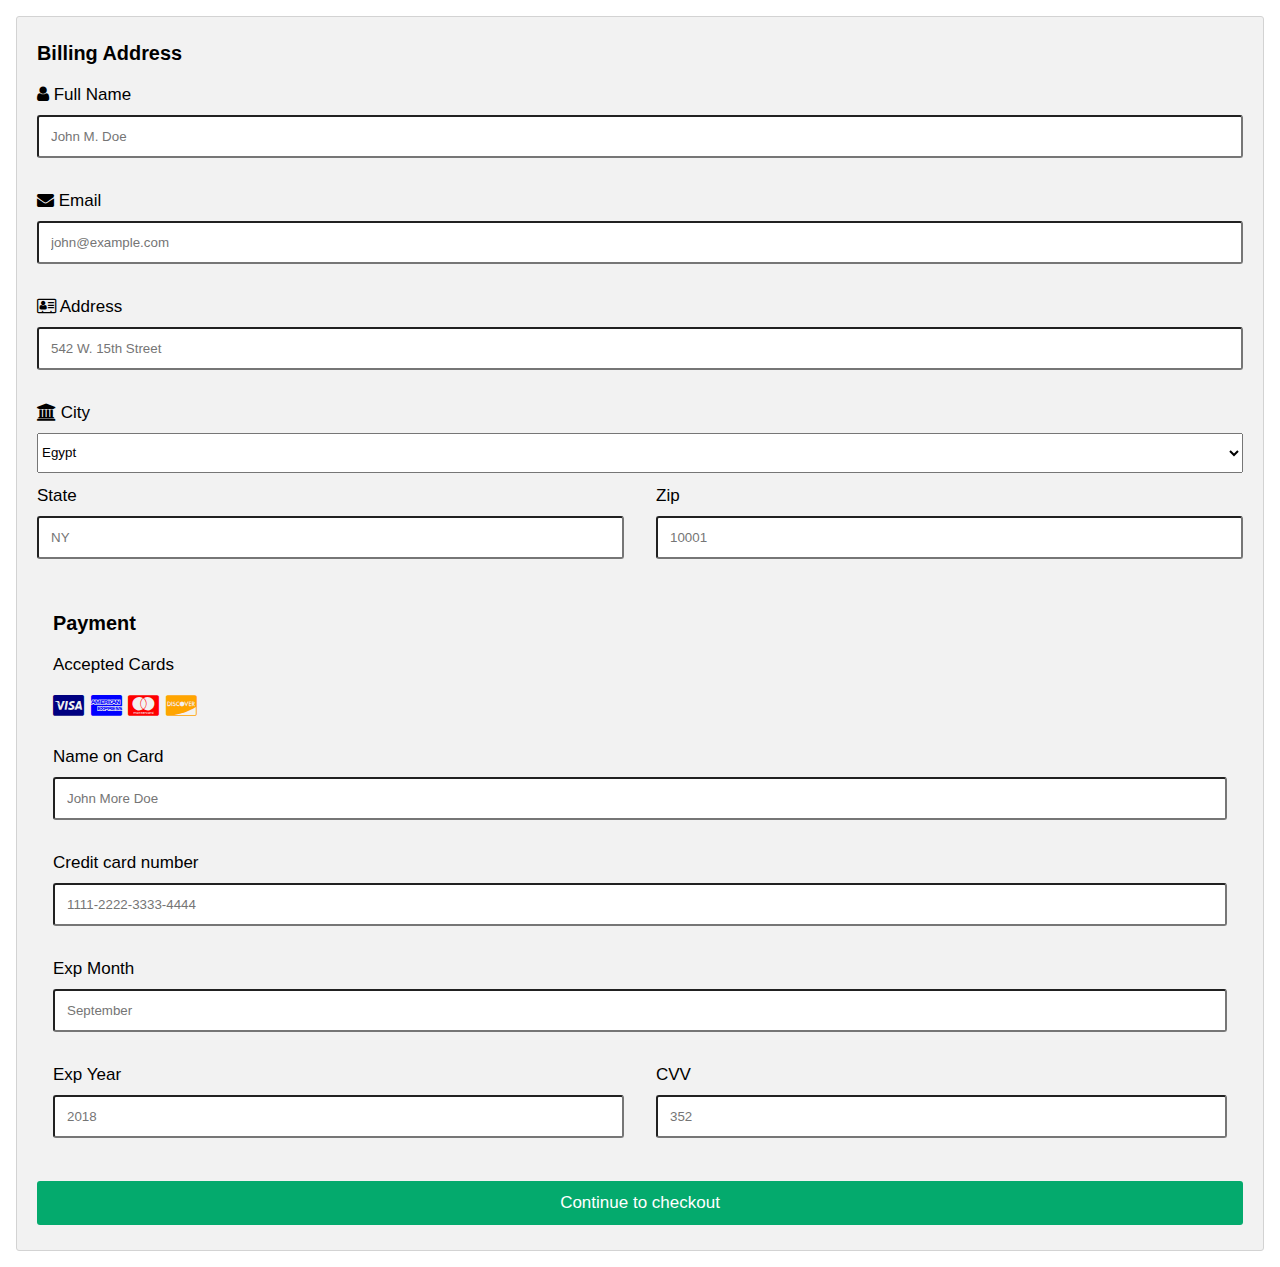
<file: checkout.html>
<!DOCTYPE html>
<html>

<head>
    <meta name="viewport" content="width=device-width, initial-scale=1">
    <link rel="stylesheet" href="https://cdnjs.cloudflare.com/ajax/libs/font-awesome/4.7.0/css/font-awesome.min.css">
    <style>
        body {
            font-family: Arial;
            font-size: 17px;
            padding: 8px;
        }

        * {
            box-sizing: border-box;
        }

        .row {
            display: -ms-flexbox;
            /* IE10 */
            display: flex;
            -ms-flex-wrap: wrap;
            /* IE10 */
            flex-wrap: wrap;
            margin: 0 -16px;
        }

        .col-25 {
            -ms-flex: 25%;
            /* IE10 */
            flex: 25%;
        }

        .col-50 {
            -ms-flex: 50%;
            /* IE10 */
            flex: 50%;
        }

        .col-75 {
            -ms-flex: 75%;
            /* IE10 */
            flex: 75%;
        }

        .col-25,
        .col-50,
        .col-75 {
            padding: 0 16px;
        }

        .container {
            background-color: #f2f2f2;
            padding: 5px 20px 15px 20px;
            border: 1px solid lightgrey;
            border-radius: 3px;
        }

        input[type=text] {
            width: 100%;
            margin-bottom: 20px;
            padding: 12px;
            /* border: 1px solid #ccc; */
            border-radius: 3px;
        }

        label {
            margin-bottom: 10px;
            display: block;
        }

        .icon-container {
            margin-bottom: 20px;
            padding: 7px 0;
            font-size: 24px;
        }

        .btn {
            background-color: #04AA6D;
            color: white;
            padding: 12px;
            margin: 10px 0;
            border: none;
            width: 100%;
            border-radius: 3px;
            cursor: pointer;
            font-size: 17px;
        }

        .btn:hover {
            background-color: #45a049;
        }

        a {
            color: #2196F3;
        }

        hr {
            border: 1px solid lightgrey;
        }

        span.price {
            float: right;
            color: grey;
        }

        .control input:focus {
            outline: 0;
        }

        .control.success input {
            border-color: #09c372;
        }

        .control.error input {
            border-color: #ff3860;

        }
        .control .error {
    color: #ff3860;
    font-size: 9px;
    height: 13px;
}


        /* Responsive layout - when the screen is less than 800px wide, make the two columns stack on top of each other instead of next to each other (also change the direction - make the "cart" column go on top) */
        @media (max-width: 800px) {
            .row {
                flex-direction: column-reverse;
            }

            .col-25 {
                margin-bottom: 20px;
            }
        }
    </style>
</head>

<body>


    <div class="row">
        <div class="col-75">
            <div class="container">
                <form id="checkout-form">

                    <div class="row">
                        <div class="col-50">
                            <h3>Billing Address</h3>
                            <div class="control">
                                <label for="fname"><i class="fa fa-user"></i> Full Name</label>
                                <input type="text" id="fname" name="firstname" placeholder="John M. Doe">
                                <div class="error"></div>
                            </div>
                            <div class="control">
                                <label for="email"><i class="fa fa-envelope"></i> Email</label>
                                <input type="text" id="email" name="email" placeholder="john@example.com">
                                <div class="error"></div>
                            </div>

                            <div class="control">
                                <label for="adr"><i class="fa fa-address-card-o"></i> Address</label>
                                <input type="text" id="adr" name="address" placeholder="542 W. 15th Street">
                                <div class="error">
                                </div>
                            </div>
                            <div class="control">
                                <label for="city"><i class="fa fa-institution"></i> City</label>
                                <select id="city" name="city" style="width: 100%; height: 40px;">
                                    <option>Egypt</option>
                                    <option>USA</option>
                                    <option>canda</option>
                                    </option>
                                </select>
                                <div class="error"></div>
                            </div>

                        </div>


                    </div>

                    <div class="row">
                        <div class="col-50 control">
                            <label for="state">State</label>
                            <input type="text" id="state" name="state" placeholder="NY">
                            <div class="error"></div>
                        </div>
                        <div class="col-50 control">
                            <label for="zip">Zip</label>
                            <input type="text" id="zip" name="zip" placeholder="10001">
                            <div class="error"></div>
                        </div>
                    </div>


                    <div class="col-50">
                        <h3>Payment</h3>
                        <label for="fname">Accepted Cards</label>
                        <div class="icon-container">
                            <i class="fa fa-cc-visa" style="color:navy;"></i>
                            <i class="fa fa-cc-amex" style="color:blue;"></i>
                            <i class="fa fa-cc-mastercard" style="color:red;"></i>
                            <i class="fa fa-cc-discover" style="color:orange;"></i>
                        </div>
                        <div class="control">
                            <label for="cname">Name on Card</label>
                            <input type="text" id="cname" name="cardname" placeholder="John More Doe">
                            <div class="error"></div>
                        </div>
                        <div class="control">
                            <label for="ccnum">Credit card number</label>
                            <input type="text" id="ccnum" name="cardnumber" placeholder="1111-2222-3333-4444">
                            <div class="error"></div>
                        </div>
                        <div class="control">
                            <label for="expmonth">Exp Month</label>
                            <input type="text" id="expmonth" name="expmonth" placeholder="September">
                            <div class="error"></div>
                        </div>

                        <div class="row">
                            <div class="col-50 control">

                                <label for="expyear">Exp Year</label>
                                <input type="text" id="expyear" name="expyear" placeholder="2018">
                                <div class="error"></div>
                            </div>
                            <div class="col-50 control">
                                <label for="cvv">CVV</label>
                                <input type="text" id="cvv" name="cvv" placeholder="352">
                                <div class="error"></div>
                            </div>
                        </div>
                    </div>

                    <input type="submit" id="btn" value="Continue to checkout" class="btn">
                </form>
            </div>
        </div>
    </div>
    <script>
        const form = document.getElementById("checkout-form");
        const nameInput = document.getElementById("fname");
        const emailInput = document.getElementById("email");
        const addressInput = document.getElementById("adr");
        const cityInput = document.getElementById("city");
        const stateInput = document.getElementById("state");
        const zipInput = document.getElementById("zip");
        const cardNameInput = document.getElementById("cname");
        const cardNumberInput = document.getElementById("ccnum");
        const expMonthInput = document.getElementById("expmonth");
        const expYearInput = document.getElementById("expyear");
        const cvvInput = document.getElementById("cvv");
        const btn = document.getElementById("btn");

        form.addEventListener('submit', e => {
           
            validateInputs()
            if(validateInputs()==true)
            { console.log("dddd");
                window.location.href="thanksYou.html";
        }
        e.preventDefault();
        });

        const setError = (element, message) => {
            const inputControl = element.parentElement;
            const errorDisplay = inputControl.querySelector('.error');

            errorDisplay.innerText = message;
            inputControl.classList.add('error');
            inputControl.classList.remove('success')
        }

        const setSuccess = element => {
            const inputControl = element.parentElement;
            const errorDisplay = inputControl.querySelector('.error');

            errorDisplay.innerText = '';
            inputControl.classList.add('success');
            inputControl.classList.remove('error');
        };

        const isValidEmail = email => {
            const re = /^(([^<>()[\]\\.,;:\s@"]+(\.[^<>()[\]\\.,;:\s@"]+)*)|(".+"))@((\[[0-9]{1,3}\.[0-9]{1,3}\.[0-9]{1,3}\.[0-9]{1,3}\])|(([a-zA-Z\-0-9]+\.)+[a-zA-Z]{2,}))$/;
             return re.test(String(email).toLowerCase()) ; 
        }

        const validateInputs = () => {

            const nameInput1 = document.getElementById("fname").value;
            const emailInput1 = document.getElementById("email").value;
            const addressInput1 = document.getElementById("adr").value;
            const cityInput1 = document.getElementById("city").value;
            const stateInput1 = document.getElementById("state").value;
            const zipInput1 = document.getElementById("zip").value;
            const cardNameInput1 = document.getElementById("cname").value;
            const cardNumberInput1 = document.getElementById("ccnum").value;
            const expMonthInput1 = document.getElementById("expmonth").value;
            const expYearInput1 = document.getElementById("expyear").value;
            const cvvInput1 = document.getElementById("cvv").value;


            if (nameInput1 === '') {
                setError(nameInput, 'nameInput is required');
             
            } else {
                setSuccess(nameInput);
            }

            if (cvvInput1 === '') {
                setError(cvvInput, 'cvvInput is required');
            } 
            else if(!isValidCVV(cvvInput1)){
                setError(cvvInput, 'Un correct CVV');
            }
            else {
                setSuccess(cvvInput);
            }

            if (expYearInput1 === '') {
                setError(expYearInput, 'expYearInput is required');
            } 
            else if(!isValidExpYear(expYearInput1)){
                setError(expYearInput, 'Expired !');
            }
            else {
                setSuccess(expYearInput);
            }

            if (expMonthInput1 === '') {
                setError(expMonthInput, 'expMonthInput is required');
            } 
            else if(!isValidExpMonth(expMonthInput1)){
                setError(expMonthInput, 'expMonthInput is required');
            }
            else {
                setSuccess(expMonthInput);
            }



            if (cardNumberInput1 === '') {
                setError(cardNumberInput, 'cardnumber is required');
            } 
            else if(!isValidCardNumber(cardNumberInput1)){
                setError(cardNumberInput, 'please Enter avalid card Number');
            }
            else {
                setSuccess(cardNumberInput);
            }

            if (cardNameInput1 === '') {
                setError(cardNameInput, 'cardname is required');
            } else {
                setSuccess(cardNameInput);
            }

            if (stateInput1 === '') {
                setError(stateInput, 'state is required');
            } else {
                setSuccess(stateInput);
            }


            if (addressInput1 === '') {
                setError(addressInput, 'addresse is required');
            } else {
                setSuccess(addressInput);
            }

            if (emailInput1 === '') {
                setError(emailInput, 'Email is required');
            } else if (!isValidEmail(emailInput1)) {
                setError(emailInput, 'Provide a valid email address');
            } else {
                setSuccess(emailInput);
            }

            if (zipInput1 === '') {
                setError(zipInput, 'zipcode is required ');
            }
            else if(!isValidZip(zipInput1)){
                setError(zipInput, 'Enter correct zipcode');
            }
             else {
                setSuccess(zipInput);
            }
            if(nameInput1===""||emailInput1===""||addressInput1===""
            ||zipInput1===""||zipInput1.length===5||expMonthInput1===""
            ||expMonthInput1.length===2||expYearInput1===""||
            expYearInput1.length===4||cardNameInput1===""||cardNumberInput1===""
            ||cardNumberInput1.length===19||cvvInput1===""||
            cvvInput1.length===3){
                console.log(expMonthInput1.length)
                console.log(expYearInput1.length)
                console.log(cardNumberInput1.length)
                console.log(nameInput1)
                console.log(emailInput1)
                console.log(addressInput1)
                console.log(cardNameInput1)
                console.log(zipInput1)
                console.log(stateInput1)
                return false

             }
            else
            {
 
            return true
            }

            
        
        };





       



        // function isValidName(name) {
        //     if (nameInput.value === "")
        //         console.log("Enter valid name");
        // };
        // function isValidEmail(email) {
        //     const pattern =/^(([^<>()[\]\\.,;:\s@"]+(\.[^<>()[\]\\.,;:\s@"]+)*)|(".+"))@((\[[0-9]{1,3}\.[0-9]{1,3}\.[0-9]{1,3}\.[0-9]{1,3}\])|(([a-zA-Z\-0-9]+\.)+[a-zA-Z]{2,}))$/;
        //     if (!pattern.test(email)) {
        //         console.log("Enter Valid Email")

        //     }
        // } ; 



        // function isValidAddress(address) {
        //     if (addressInput.value === "") {
        //         console.log("enter Valid Address")

        //     }
        // }


        function isValidState(state) {
            if (stateInput.value === "" || stateInput.value > 2) {
                return "enter Valid stata from 2 char" ; 
            }
            else
            return "success" ; 
        }

        function isValidZip(zip) {
            const pattern = /^\d{5}$/;
            return pattern.test(zip);


        }


        // function isValidName(name) {
        //     if (nameInput.value === "")
        //         console.log("Enter valid name");
        // };


        function isValidCardNumber(cardNumber) {
            const pattern = /^\d{4}-\d{4}-\d{4}-\d{4}$/;
            return pattern.test(cardNumber);

        };


        function isValidExpMonth(expMonth) {
            const pattern = /^(0?[1-9]|1[0-2])$/;
            return pattern.test(expMonth);

        };

        function isValidExpYear(expYear) {
            const pattern = /^\d{4}$/;
            return pattern.test(expYear);

        };

        function isValidCVV(cvv) {
            const pattern = /^\d{3}$/;
            return pattern.test(cvv);

           
        };



    </script>
</body>

</html>
</file>
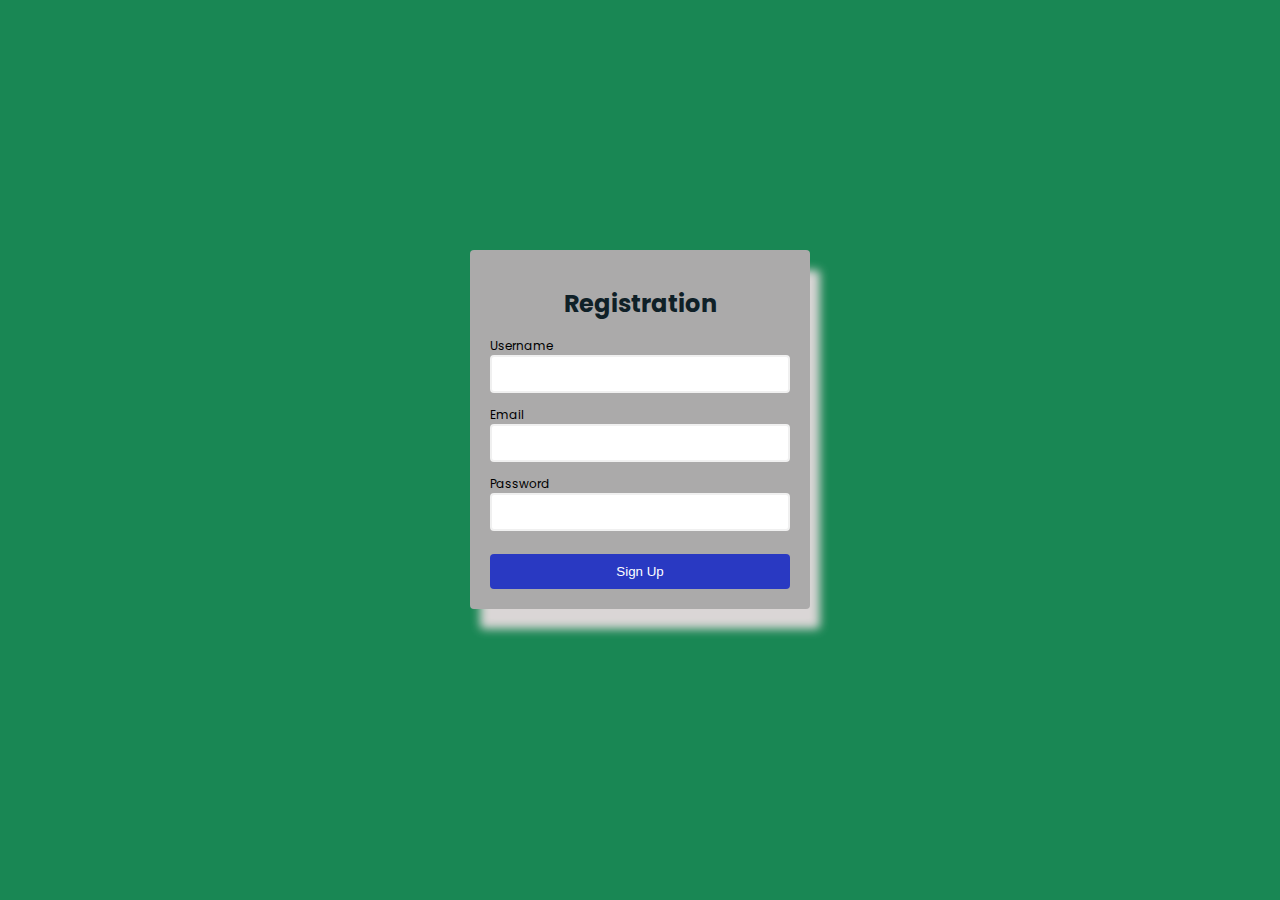
<file: form.html>
<html lang="en">
<head>
    <meta charset="UTF-8">
    <meta http-equiv="X-UA-Compatible" content="IE=edge">
    <meta name="viewport" content="width=device-width, initial-scale=1.0">
    <title>Form Validation</title>
    <link rel="preconnect" href="https://fonts.googleapis.com">
    <link rel="preconnect" href="https://fonts.gstatic.com" crossorigin>
    <link href="https://fonts.googleapis.com/css2?family=Poppins:wght@400;700&display=swap" rel="stylesheet">
   
    <style>
        body {
            height: 95vh;
             display: flex;
             justify-content: center;
             align-items: center;
            font-family: 'Poppins', sans-serif;
            background-color:  #198754;
}

#registrationForm {
    width: 300px;
    padding: 20px;
    background-color: rgb(171, 170, 170);
    border-radius: 4px;
    font-size: 12px;
    box-shadow: 10px 20px 10px rgb(218, 214, 214);
}

#registrationForm h1 {
    color: #0f2027;
    text-align: center;
}

#registrationForm button {
    padding: 10px;
    margin-top: 10px;
    width: 100%;
    color: white;
    background-color: rgb(41, 57, 194);
    border: none;
    border-radius: 4px;
}

.input-control {
    display: flex;
    flex-direction: column;
}

.input-control input {
    border: 2px solid #f0f0f0;
	border-radius: 4px;
	display: block;
	font-size: 12px;
	padding: 10px;
	width: 100%;
}

.input-control input:focus {
    outline: 0;
}

.input-control.success input {
    border-color: #09c372;
}

.input-control.error input {
    border-color: #ff3860;
}

.input-control .error {
    color: #ff3860;
    font-size: 9px;
    height: 13px;
}
    
    </style>
       
</head>
<body >
    <div class="container">
        <form id="registrationForm" >
            <h1>Registration</h1>
            <div class="input-control">
                <label for="username">Username</label>
                <input id="username" name="username"  type="text">
                <div class="error"></div>
            </div>
            <div class="input-control">
                <label for="email">Email</label>
                <input id="email" name="email"  type="text">
                <div class="error"></div>
            </div>
            <div class="input-control">
                <label for="password">Password</label>
                <input id="password"name="password"  type="password">
                <div class="error"></div>
            </div>
           
            <button type="submit" id="btn">Sign Up</button>
        </form>
    </div>
    
    <script src="assets/js/form.js">
  
 
    </script>
</body>
</html>
</file>
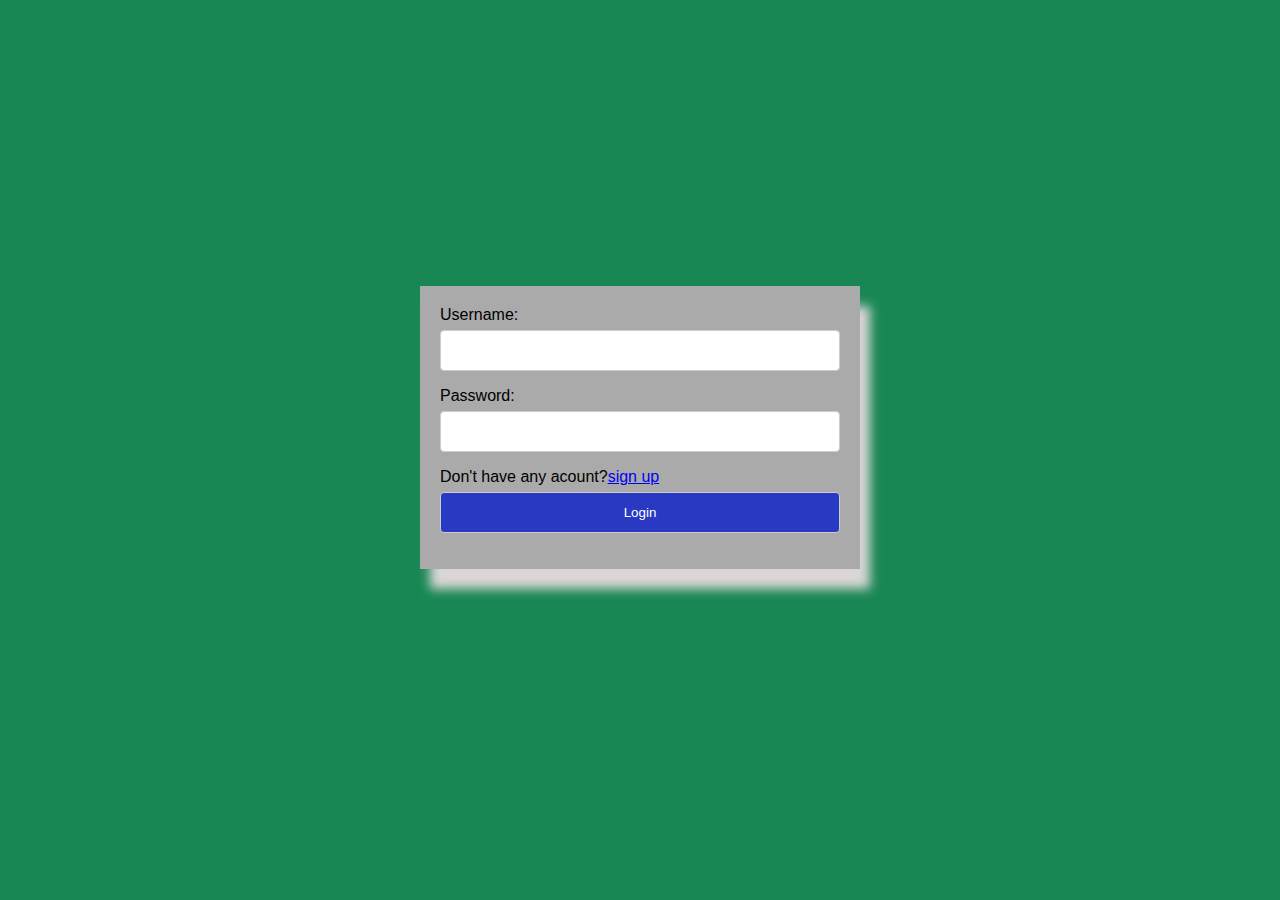
<file: login.html>
<!DOCTYPE html>
<html lang="en">
<head>
    <meta charset="UTF-8">
    <meta http-equiv="X-UA-Compatible" content="IE=edge">
    <meta name="viewport" content="width=device-width, initial-scale=1.0">
    <title>log in</title>
    <link href="./assets/css/login.css" rel="stylesheet">
</head>
<body>
    <div class="container">
      <form id="loginForm">
        <label for="username">Username:</label>
        <input type="text" id="username" name="username">
        
        <label for="password">Password:</label>
        <input type="password" id="password" name="password">
        <label>Don't have any acount?<a href="form.html">sign up</a></label>
        
        <input type="submit"value="Login">
      </form>
    </div>
    <script src="/assets/js/login.js">
      
    </script>
</body>
</html>
</file>
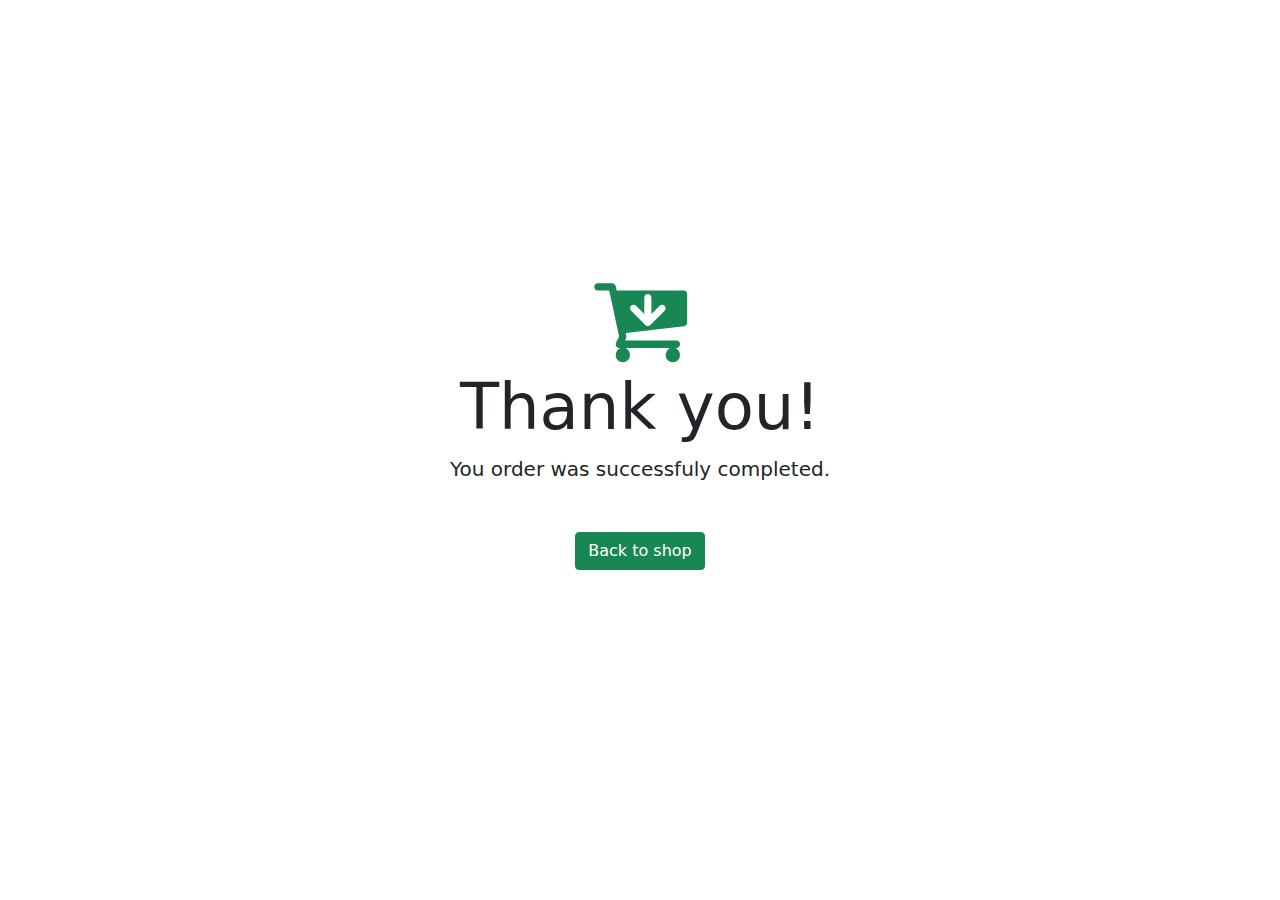
<file: thanksYou.html>
<!DOCTYPE html>
<html lang="en">
<head>
    <meta charset="UTF-8">
    <meta http-equiv="X-UA-Compatible" content="IE=edge">
    <meta name="viewport" content="width=device-width, initial-scale=1.0">
    <link rel="stylesheet" href="assets/css/bootstrap.min.css">

    <link rel="stylesheet" href="assets/css/fontawesome.min.css">
    <link rel="stylesheet" href="https://cdnjs.cloudflare.com/ajax/libs/font-awesome/4.7.0/css/font-awesome.min.css">
   
    <title>Thank You</title>
</head>
<body>
    <div style="height: 95vh;" class="d-flex justify-content-center align-items-center flex-column">
        <i style="font-size: 100px; color: #198754 !important;"  class=" text-success fa fa-fw fa-cart-arrow-down text-dark mr-1"style="font-size:24px" ></i>

        <h2 class="display-3 text-black">Thank you!</h2>
    <p class="lead mb-5">You order was successfuly completed.</p>
    <p><a href="shop.html" class="btn btn-success">Back to shop</a></p>
  </div>
</body>
</html>
</file>
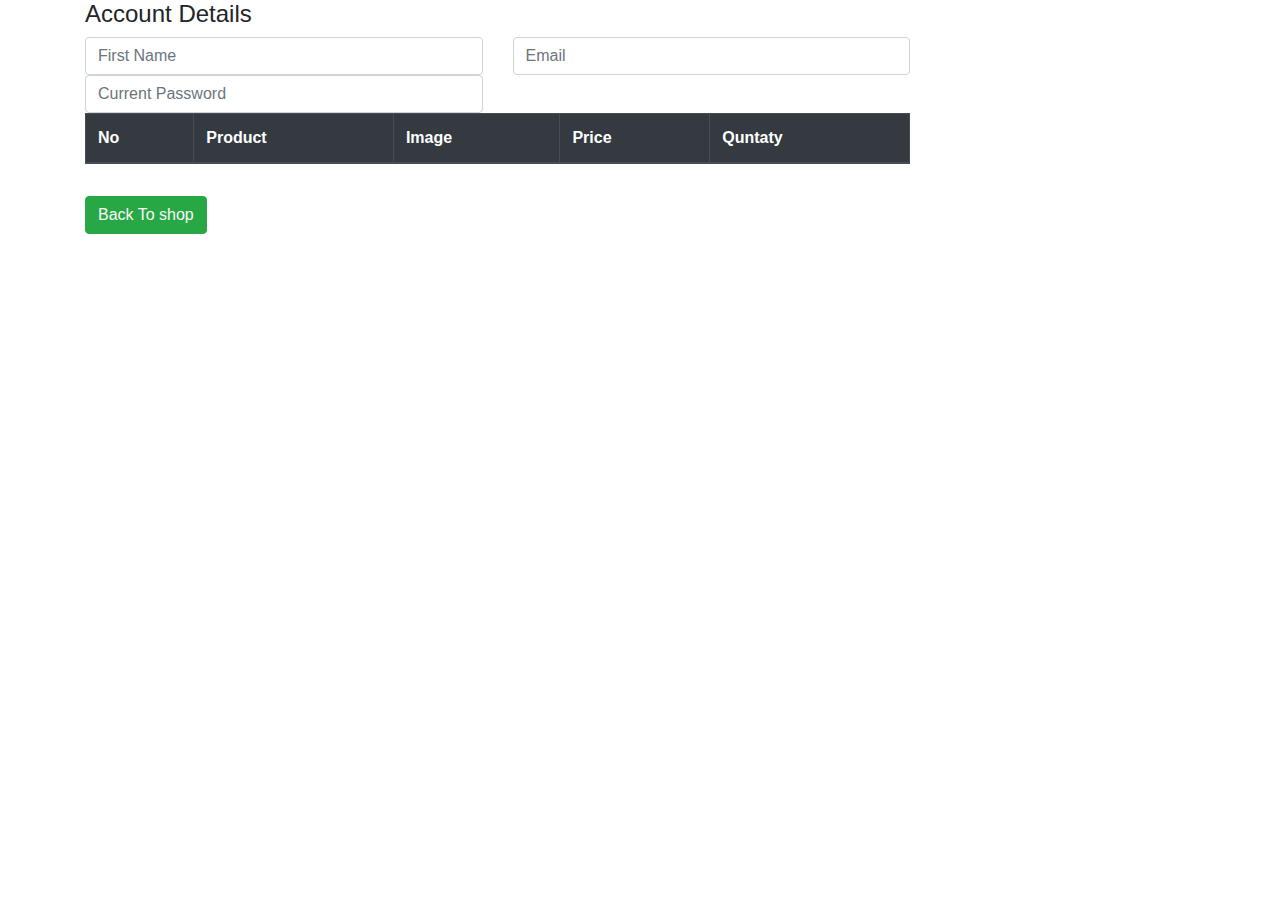
<file: userAcount.html>
<!DOCTYPE html>
<html lang="en">
<head>
    <meta charset="UTF-8">
    <meta http-equiv="X-UA-Compatible" content="IE=edge">
    <meta name="viewport" content="width=device-width, initial-scale=1.0">
    <link href="https://stackpath.bootstrapcdn.com/bootstrap/4.4.1/css/bootstrap.min.css" rel="stylesheet">
    <link href="https://cdnjs.cloudflare.com/ajax/libs/font-awesome/5.10.0/css/all.min.css" rel="stylesheet">
    <link href="https://fonts.googleapis.com/css?family=Open+Sans:300,400|Source+Code+Pro:700,900&display=swap" rel="stylesheet">

    <title>User Acount</title>
</head>
<body>
  <div class="my-account">
    <div class="container">
        <div class="row">
            <div class="col-md-9">
              <div class="tab-pane fade active show" id="account-tab" role="tabpanel" aria-labelledby="account-nav">
                <div class="tab-pane fade active show" id="account-tab" role="tabpanel" aria-labelledby="account-nav">
                  <h4>Account Details</h4>
                  <div class="row">
                      <div class="col-md-6">
                          <input id="username" class="form-control" type="text" placeholder="First Name">
                      </div>
                     
                      <div class="col-md-6">
                          <input id="email" class="form-control" type="text" placeholder="Email">
                      </div>
                      <div class="col-md-6">
                        <input id="password" class="form-control" type="password" placeholder="Current Password">
                    </div>
                      
                      
                  </div>
              </div>
                <div class="tab-content">
                   
                        <div class="table-responsive">
                            <table id="table" class="table table-bordered">
                                <thead class="thead-dark">
                                    <tr>
                                        <th>No</th>
                                        <th>Product</th>
                                        <th>Image</th>
                                        <th>Price</th>
                                        <th>Quntaty</th>
                                    </tr>
                                </thead>
                             
                            </table>
                            <a  class="btn btn-success mt-3 text-light" href="shop.html">Back To shop</a>

                        </div>
                    </div>
                    
                  
                </div>
            </div>
        </div>
    </div>

    <script>
       
  function getCookie(name) {
  const cookies = document.cookie.split(';');
  for (let i = 0; i < cookies.length; i++) {
    const cookie = cookies[i].trim();
    if (cookie.startsWith(`${name}=`)) {
       //console.log( cookie.substring(name.length + 1))
      return cookie.substring(name.length + 1);
    }
  }
  return '';
}

var username=document.getElementById("username");
var email=document.getElementById("email");
var password=document.getElementById("password");

function GetUserAndSetInForm(){
  var x=getCookie("user");
x=JSON.parse(x);
username.value=x["username"];
email.value=x["email"];
password.value=x["password"];
}
function GetproductFromLocal(){
  var products=localStorage.getItem("productitems")
  products=JSON.parse(products);
  var array=Object.values(products);
   for (let index = 0; index < array.length; index++) {
      document.getElementById("table").innerHTML+=`
                                 <tr>
                                        <td>${array[index].id}</td>
                                        <td>${array[index].name}</td>
                                        <td><img height="50" wigth="50" src="${array[index].image}"></td>
                                        <td>${array[index].price}</td>
                                        <td>${array[index].incard}</td>
                                        
                                    </tr>
      `
    
   }
  console.log(products);
}
GetUserAndSetInForm()
GetproductFromLocal()




    </script>
</body>
</html>
</file>
<file: assets/css/login.css>
body {
    font-family: Arial, sans-serif;
     display: flex;
     justify-content: center;
     align-items: center;
     height: 95vh;
     margin: 0;
     background-color: #198754;
   }
   .container {
    background-color: rgb(171, 170, 170);
    box-shadow: 10px 20px 10px rgb(218, 214, 214);
    padding: 20px;
    width: 400px;
  }
  
   
 input {
   width: 100%;
   padding: 12px;
   border: 1px solid #ccc;
   border-radius: 4px;
   box-sizing: border-box;
   margin-top: 6px;
   margin-bottom: 16px;
 }
 
 /* Style the submit button */
 input[type=submit] {
     background-color: rgb(41, 57, 194);
     color: white;
 }
 
 /* Style the container for inputs */
 
 
 /* The message box is shown when the user clicks on the password field */
</file>
